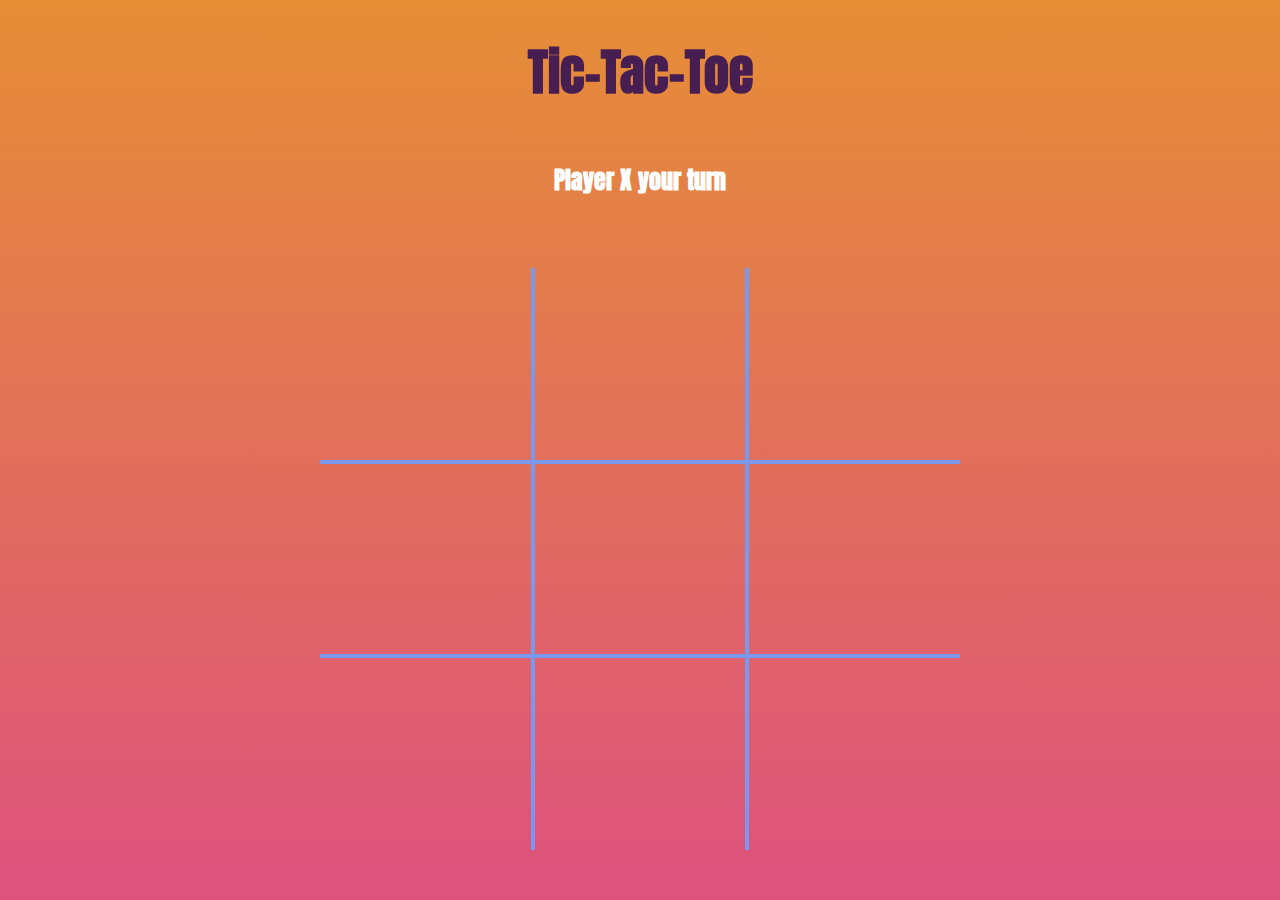
<file: index.html>
<!DOCTYPE html>
<html lang="en">

<head>
    <meta charset="UTF-8">
    <meta http-equiv="X-UA-Compatible" content="IE=edge">
    <meta name="viewport" content="width=device-width, initial-scale=1.0">
    <link rel="stylesheet" href="style.css">
    <link rel="preconnect" href="https://fonts.gstatic.com" crossorigin>
    <link href="https://fonts.googleapis.com/css2?family=Anton&display=swap" rel="stylesheet">  
    <title>Tic-Tac-Toe</title>
</head>

<body>
    <h1>Tic-Tac-Toe</h1>
    <h2>Player <span id="player">X</span> your turn</h2>
    
    <section>
        <div class="tic top left x"></div>
        <div class="tic top right left"></div>
        <div class="tic top right"></div>
        <div class="tic bottom top left"></div>
        <div class="tic bottom top right left"></div>
        <div class="tic bottom top right"></div>
        <div class="tic bottom left"></div>
        <div class="tic bottom right left"></div>
        <div class="tic bottom right"></div>
    </section>


    <div id="popup" class="show">
        <h2 id="message">Player <span id="whoWon">X</span> WINS</h2>
        <button id="reset" type="reset">Play Again</button>      
    </div>
<!---------
    Pop up window if there is no winner
---->
    <div id="restart-game" class="show">
        <h2 id="no-winner">No Winner</h2>
        <button id="restart" type="reset">Restart Game</button>
    </div>

    <script src="main.js"></script>
</body>

</html>
</file>
<file: style.css>
* {
    font-family: 'Anton', sans-serif;
}

body {
    margin: 0;
    height: 100vh;
    display: flex;
    flex-direction: column;
    justify-content: center;
    align-items: center;
    background: linear-gradient(#E68E36, #DD517F );
}

h1 {
    color: #461e52;
    font-size: 50px;
}

h2 {
    color: white;

}

section {
    display: grid;
    grid-template-columns: repeat(3, 1fr);
    grid-template-rows: repeat(3, 1fr);
    width: 50vmax;
    height: 50vmax;
    margin: 50px auto;
    text-align: center;

}

.left {
    border-right: 2px solid #7998ee;
}
.right {
    border-left: 2px solid #7998ee;
}
.top{ 
    border-bottom: 2px solid #7998ee;
}
.bottom {
    border-top: 2px solid #7998ee;
}

.tic { 
display: flex;
cursor: pointer;
line-height: 100px;
font-size: 60px;
color: pink;
justify-content: center;
align-items: center;
}

button {
    position: absolute;
    margin-top: 20%;
    color: white;
    background-color: #461e52;
    font-size: 25px;
    border: none;
}

#popup {
    position: fixed;
    top: 50%;
    left: 50%;
    transform: translate(-50%,-50%);
    background: linear-gradient(#E68E36, #DD517F);
    width: 500px;
    height: 350px;
    box-shadow: 0 25px 50px #461e52,
    0 0 0 0px;
    display: flex;
    justify-content: center;
    align-items: center;
    visibility: hidden;
}
#message, #no-winner {
    margin-bottom: 35%;
}

#reset, #restart {
    cursor: pointer;
    width: 50%; 
    height: 20%;
}
.show {
    visibility: visible;
}

#restart-game {
    position: fixed;
    top: 50%;
    left: 50%;
    transform: translate(-50%,-50%);
    background: linear-gradient(#E68E36, #DD517F);
    width: 500px;
    height: 350px;
    box-shadow: 0 25px 50px #461e52,
    0 0 0 0px;
    display: flex;
    justify-content: center;
    align-items: center;
    visibility: hidden;
}
</file>
